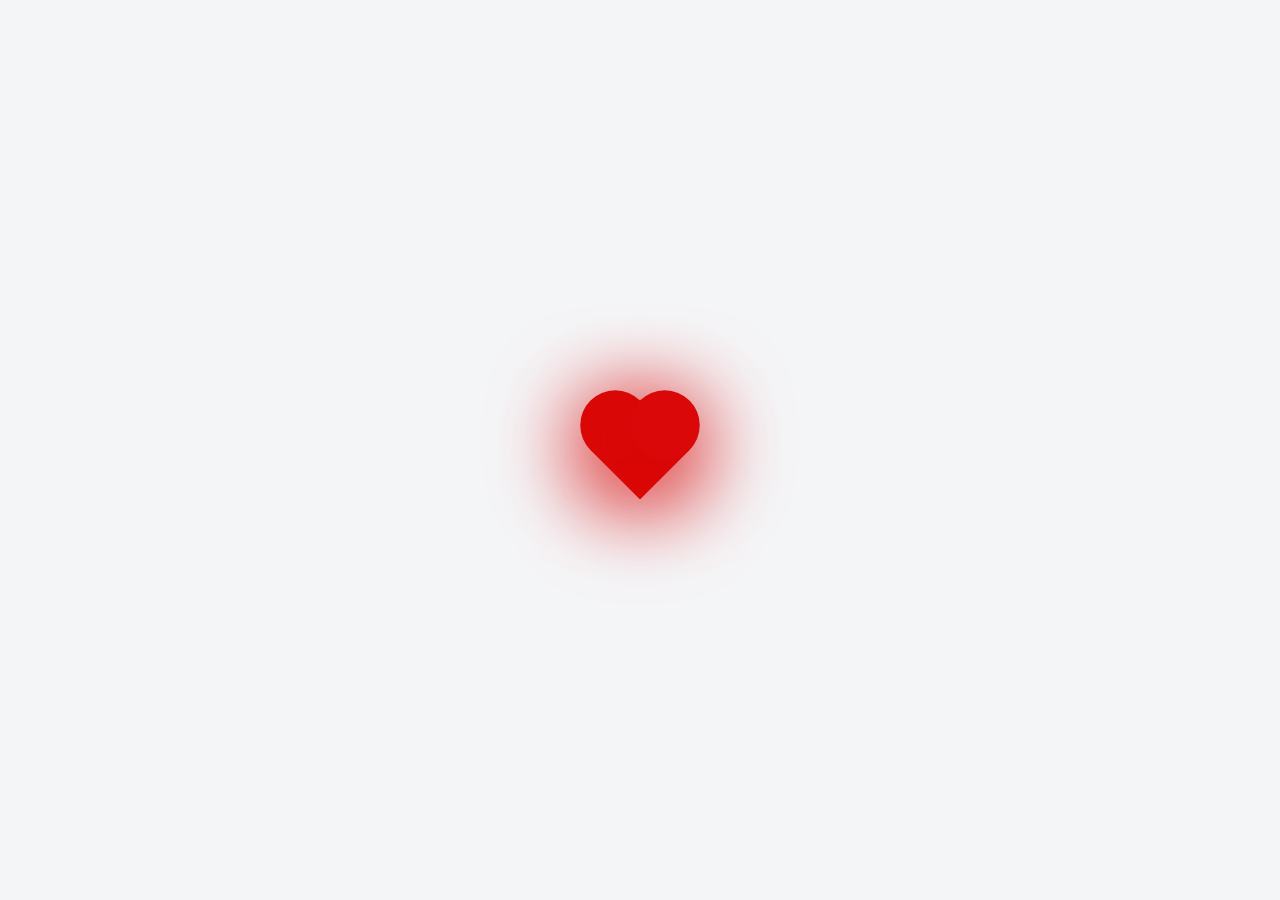
<file: guthub/heart/index.html>
<!DOCTYPE html>
<html lang="en">
<head>
    <meta charset="UTF-8">
    <meta name="viewport" content="width=<device-width>, initial-scale=1.0">
    <title>Document</title>
    <link rel="stylesheet" href="style.css">
</head>
<body>
  <div class="hooi"></div>   
</body>
</html>
</file>
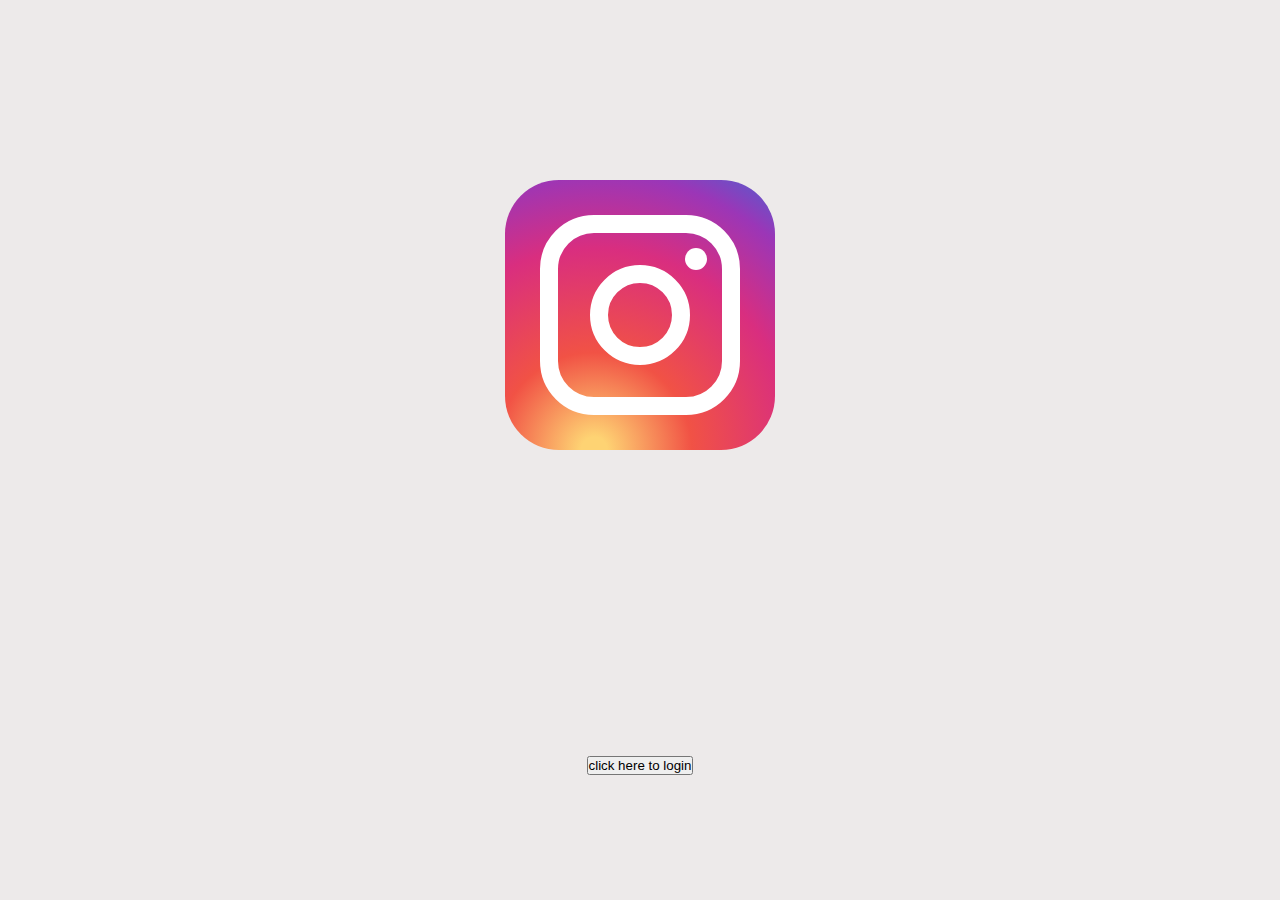
<file: guthub/instagram logo/index.html>
<!DOCTYPE html>
<html lang="en">
<head>
    <meta charset="UTF-8">
    <meta name="viewport" content="width=device-width, initial-scale=1.0">
    <title>instagram logo</title>
    <link rel="stylesheet" href="style.css">
</head>
<body>
    <div class="container">
        <div class="insta">
            <div class="instainner">
                <div class="instainner2"></div>
            </div>
        </div>
       </div>
       <div class="login"><a href="https://www.instagram.com/accounts/login/?hl=en"><button>click here to login</button></a></div>
</body>
</html>
</file>
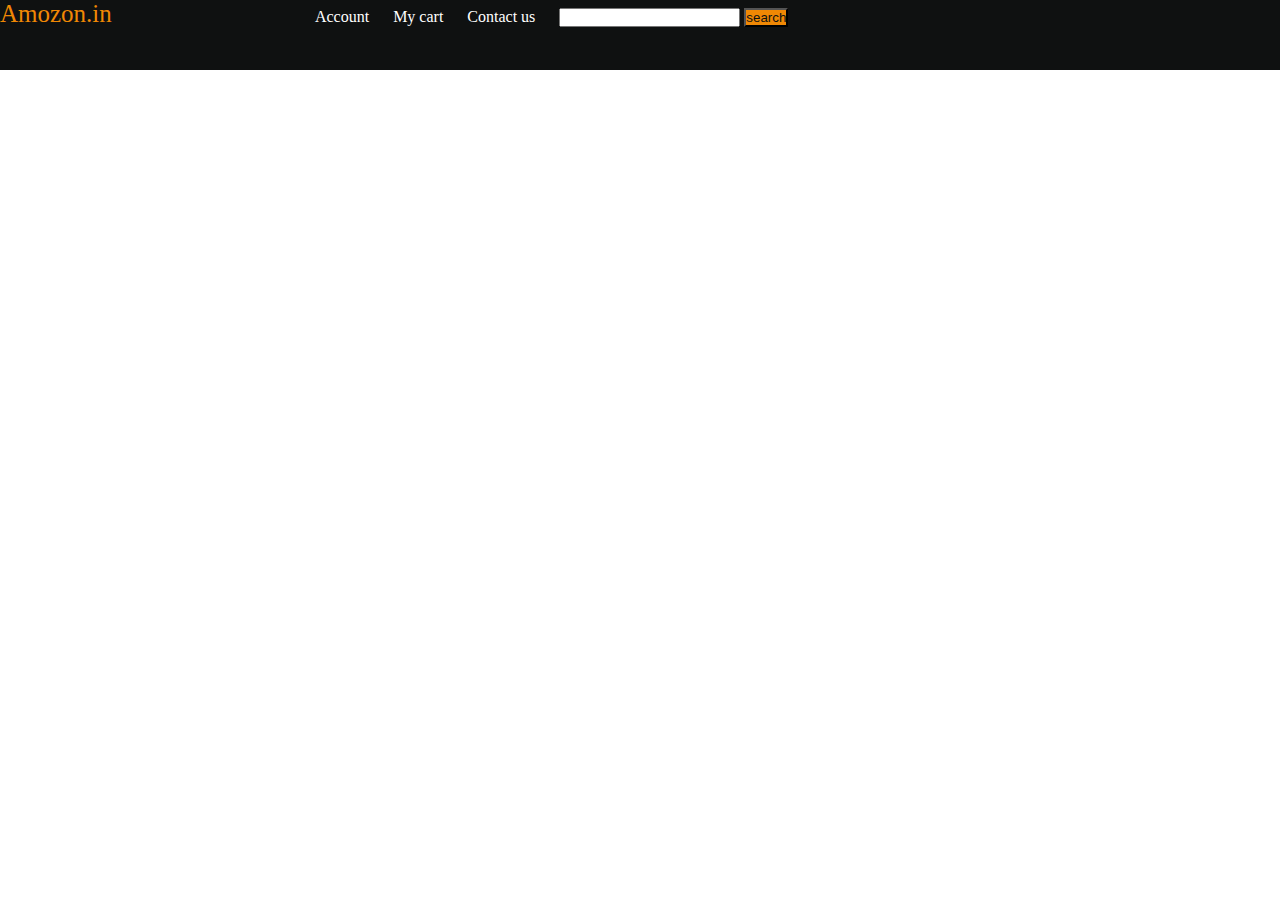
<file: guthub/nav bar1/index.html>
<!DOCTYPE html>
<html lang="en">
<head>
    <meta charset="UTF-8">
    <meta name="viewport" content="width=device-width, initial-scale=1.0">
    <title>Document</title>
    <link rel="stylesheet" href="style.css">
</head>
<body>
    <div >
        <div id="navbar">
        <a id="logo" href="https://www.amazon.in/ref=nav_logo">Amozon.in</a>
        <a id="account"  href="https://www.amazon.in/ap/signin?openid.pape.max_auth_age=0&openid.return_to=https%3A%2F%2Fwww.amazon.in%2Fref%3Dnav_signin&openid.identity=http%3A%2F%2Fspecs.openid.net%2Fauth%2F2.0%2Fidentifier_select&openid.assoc_handle=inflex&openid.mode=checkid_setup&openid.claimed_id=http%3A%2F%2Fspecs.openid.net%2Fauth%2F2.0%2Fidentifier_select&openid.ns=http%3A%2F%2Fspecs.openid.net%2Fauth%2F2.0">Account</a>
        <a id="cart" href="https://www.amazon.in/gp/cart/view.html?ref_=nav_cart">My cart</a>
        <a id="contact" href="https://www.amazon.in/s?k=contact+us&crid=3SSPHIQ6EJ3T8&sprefix=contact%2Caps%2C296&ref=nb_sb_ss_ts-doa-p_1_7">Contact us</a>
       <a id="order" href="#"> <input name="search amozon.in"></a>
       <a id="search" href="#"><button class="search">search</button></a>
    </div>

    </div>
</body>
</html>
</file>
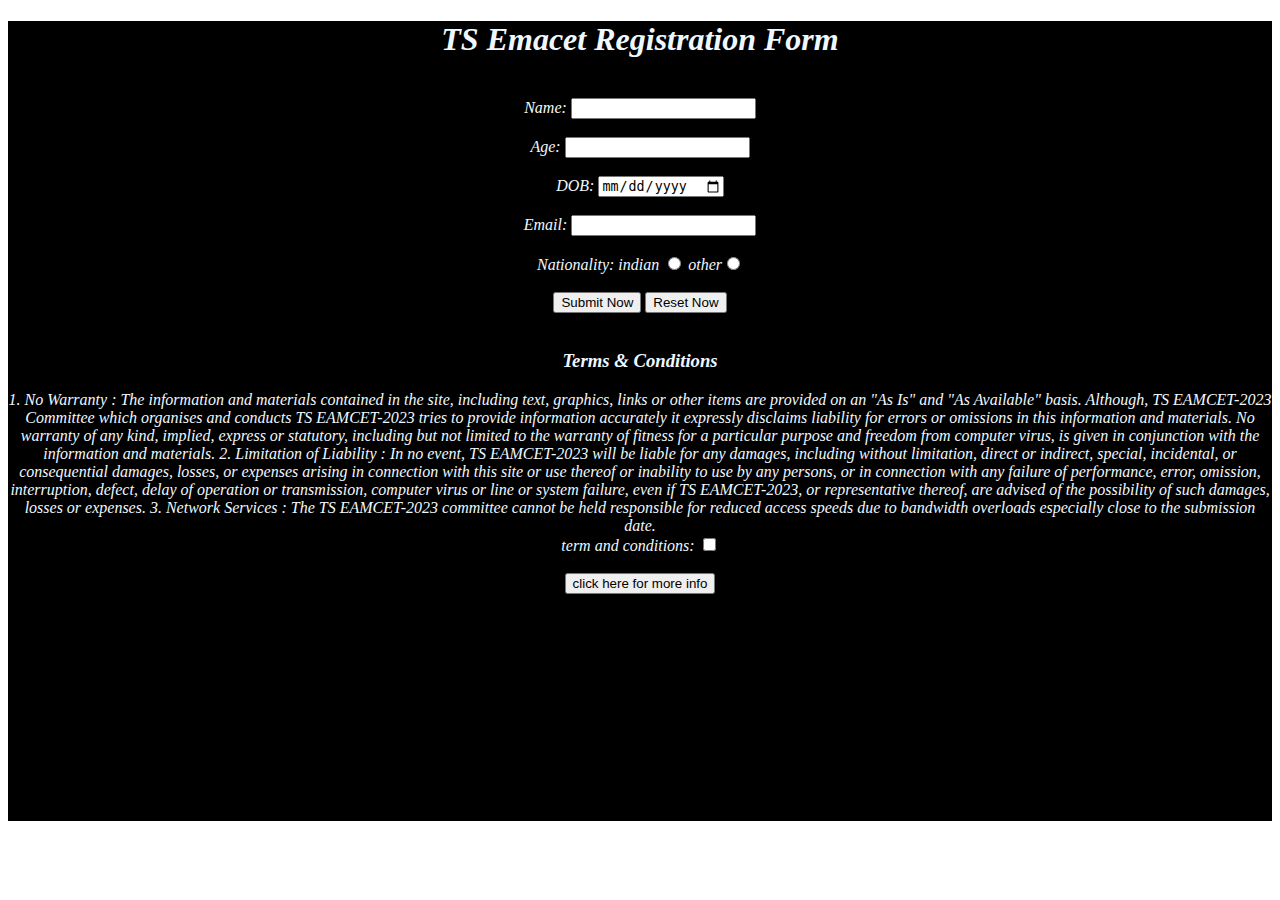
<file: guthub/registration form/index.html>
<!DOCTYPE html>
<html lang="en">
<head>
   <meta charset="UTF-8">
   <meta name="viewport" content="width=device-width, initial-scale=1.0">
   <title>Document</title>
   <link rel="stylesheet" href="style.css">
</head>
<body>
   <div class="registration">
      <div class="head">
         <h1> TS Emacet Registration Form</h1>
      </div>   
      <br>
       <div class="name">
         Name: <input type="text" name="my name">
       </div>
      <br>
       <div class="age">
          Age: <input type="number" name=" age">
       </div>
      <br>
       <div class="dob">
         DOB: <input type="date" name="DOB">
       </div>
      <br>
        <div class="email">
         Email: <input type="email" name="my email">
        </div>
      <br>
       <div class="nationality">
         Nationality: indian <input type="radio" name="my nationality"> other<input type="radio"  name="my nationality">
       </div>
      <br>
        <div class="buttons">
         <input type="submit" value="Submit Now">
         <input type="Reset" value="Reset Now">
        </div>
      <br>
      <div class="terms">
         <h3>Terms & Conditions</h3>
         1. No Warranty :
         The information and materials contained in the site, including text, graphics, links or other items are provided on an "As Is" and "As Available" basis. Although, TS EAMCET-2023 Committee which organises and conducts TS EAMCET-2023 tries to provide information accurately it expressly disclaims liability for errors or omissions in this information and materials. No warranty of any kind, implied, express or statutory, including but not limited to the warranty of fitness for a particular purpose and freedom from computer virus, is given in conjunction with the information and materials.

         2. Limitation of Liability :
         In no event, TS EAMCET-2023 will be liable for any damages, including without limitation, direct or indirect, special, incidental, or consequential damages, losses, or expenses arising in connection with this site or use thereof or inability to use by any persons, or in connection with any failure of performance, error, omission, interruption, defect, delay of operation or transmission, computer virus or line or system failure, even if TS EAMCET-2023, or representative thereof, are advised of the possibility of such damages, losses or expenses.
         
         3. Network Services :
         The TS EAMCET-2023 committee cannot be held responsible for reduced access speeds due to bandwidth overloads especially close to the submission date. 
      </div>
      <div class=" checkbox">
         term and conditions: <input type="checkbox" value="checkbox">
      </div>
      <br>
      <div class="button">
         <a  href="https://en.wikipedia.org/wiki/Engineering_Agricultural_and_Medical_Common_Entrance_Test">
            <button> click here for more info</button> 
         </a>
      </div>
     </div></body>
</html>
</file>
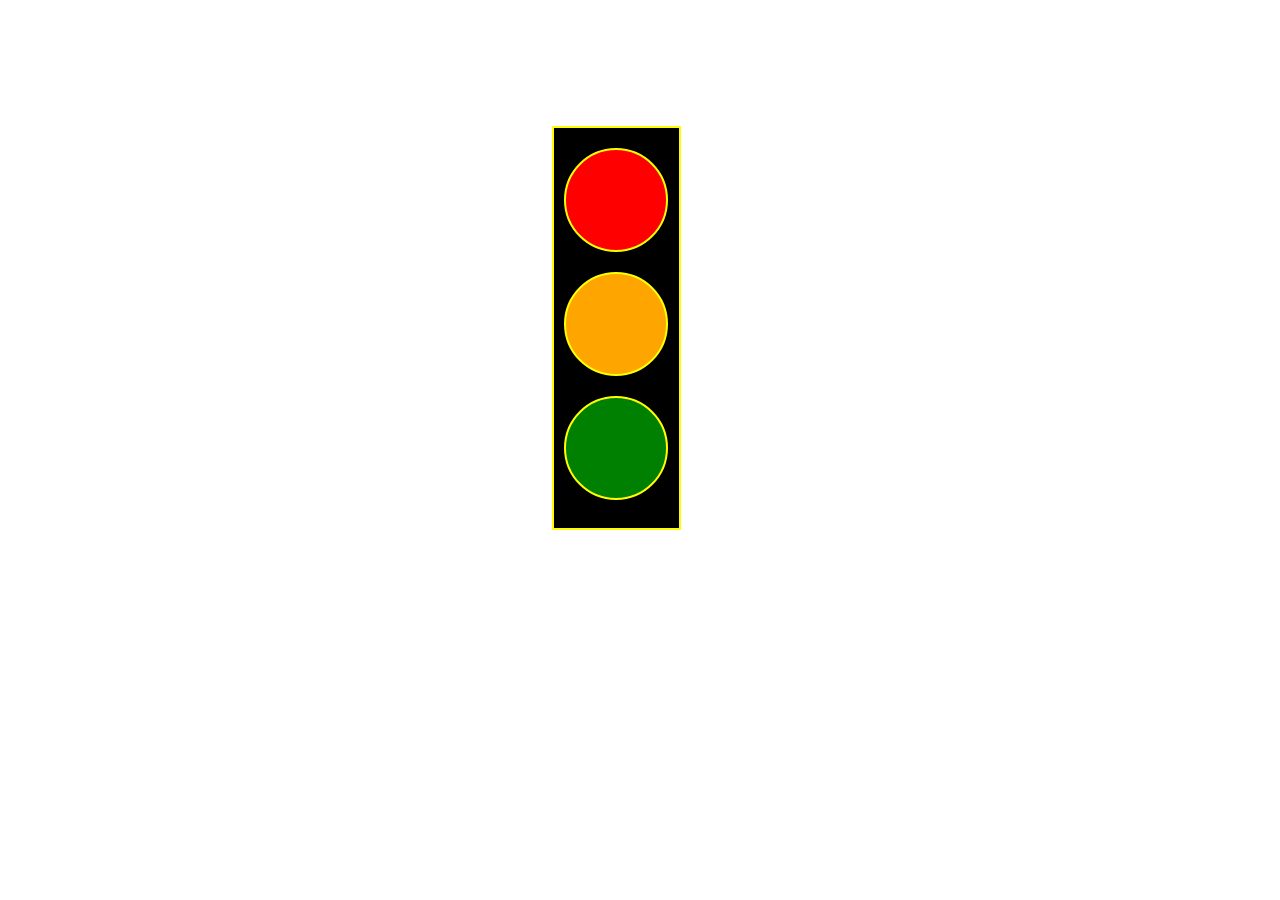
<file: guthub/traffic/index.html>
<!DOCTYPE html>
<html lang="en">
<head>
    <meta charset="UTF-8">
    <meta name="viewport" content="width=device-width, initial-scale=1.0">
    <title>Document</title>
    <link rel="stylesheet" href="style.css">
</head>
<body>
    <div>
        <div id="one"></div>
        <div id="two"></div>
        <div id="the"></div>
    </div>
</body>
</html>
</file>
<file: guthub/heart/style.css>
body{
    margin: 0;
    padding: 0;
    min-height: 100vh;
    display: flex;
    align-items: center;
    justify-content:center;
    background: #f4f5f7;
}
.hooi{
    height: 70px;
    width: 70px;
    background: rgb(218, 8, 8);
    position: relative;
    transform: rotate(-45deg);
    box-shadow: -10px 10px 90px rgb(218, 8, 8);
    animation: hooi 0.6s linear infinite;
    
}
@keyframes hooi{
    0%{
        transform: rotate(-45deg) scale(1.07);
          
    }
    80%{
        transform: rotate(-45deg) scale(1.0);
          
    }
    100%{
        transform: rotate(-45deg) scale(0.8);
          
    }
}
.hooi:before{
    content: "";
    position: absolute;
    height: 70px;
    width: 70px;
    background:rgb(218, 8, 8);
    top:-50%;
    border-radius:50px;
    box-shadow: -10px 10px 90px rgb(218, 8, 8);

}
.hooi:after{
    content: "";
    position: absolute;
    height: 70px;
    width: 70px;
    background:rgb(218, 8, 8);
    right:-50%;
    border-radius:50px;
    box-shadow: -10px 10px 90px rgb(218, 8, 8);
    
}
</file>
<file: guthub/instagram logo/style.css>
*{
    margin: 0;
    padding: 0;
    box-sizing: border-box;
}
.container{
    width: 100%;
    height: 70vh;
    background-color: rgb(237, 234, 234);
    display: flex;
    align-items: center;
    justify-content: center;
}
.insta{
    width: 270px;
    height: 270px;
    background: radial-gradient(circle at 33% 100%,#fed373 4%,#f15245 30%,#d92e7f 62%,#9b36b7 85%,#515ecf) ;
    border-radius: 54px;
    display: flex;
    align-items: center;
    justify-content: center;

}
.instainner{
    width: 200px;
    height: 200px;
    border: 18px solid #fff;
    border-radius: 54px;
    display: flex;
    align-items: center;
    justify-content: center;
    position: relative;
}
.instainner2{
    width: 100px;
    height: 100px;
    border: 18px solid #fff;
    border-radius: 50%;
}
.instainner::after{
    content: "";
    background:#fff;
    width: 22px;
    height: 22px;
    border-radius: 50%;
    position: absolute;
    top: 15px;
    right: 15px;

}
.login{
    background-color:rgb(237, 234, 234) ;
    width: 100%;
    height: 30vh;
    display: flex;
    align-items: center;
    justify-content: center;
}
</file>
<file: guthub/nav bar1/style.css>
*{
    padding: 0px;
    margin: 0px;
    color: white;
    text-decoration: none;
   
}

#navbar{
    background-color: #0f1111;
    height: 70px;

}
#logo{
    color: #f08804;
    margin-right: 200px;
    font-size: 25px;
}
#account{
    margin-right: 20px;
}
#cart{
    margin-right: 20px;
}
#contact{
    margin-right: 20px;
}

.search{
    background-color: #f08804;
    color: #0f1111;
    margin-left: 0%;
}
#order{
    margin-right: normal;
}
</file>
<file: guthub/registration form/style.css>
.registration{
    color: rgb(242, 250, 250);
    height: 800px;
    background-color: black;
    text-align: center;
}
.head{
    color: aliceblue;
    font-style: italic;
}
.name{
    color: rgb(251, 248, 248);
    font-style: italic;

}
.age{
    color: aliceblue;
    font-style: italic;
}
.dob{
    color: aliceblue;
    font-style: italic;
}
.email{
    color: aliceblue;
    font-style: italic; 
}
.nationality{
    color: aliceblue;
    font-style: italic;
}
.buttons{
    color: aliceblue;
    font-style: italic;
}
.terms{
    color: aliceblue;
    font-style: italic;
}
.checkbox{
    color: aliceblue;
    font-style: italic;
}
</file>
<file: guthub/traffic/style.css>
div{
     margin-left: 43%;
     margin-top: 10%;
     background-color: black;
     height: 400px;
     width: 125px;
     border: 2px solid yellow;


}
#one{
     background-color: red;
     height: 100px;
     width: 100px;
     margin-top: 20px;
     margin-left: 10px;
     border-radius: 100%;
}
#two{
     background-color:orange;
     height: 100px;
     width: 100px;
     margin-top: 20px;
     margin-left: 10px;
     border-radius: 100%;
}
#the{
     background-color:green;
     height: 100px;
     width: 100px;
     margin-top: 20px;
     margin-left: 10px;
     border-radius: 100%;
}
</file>
